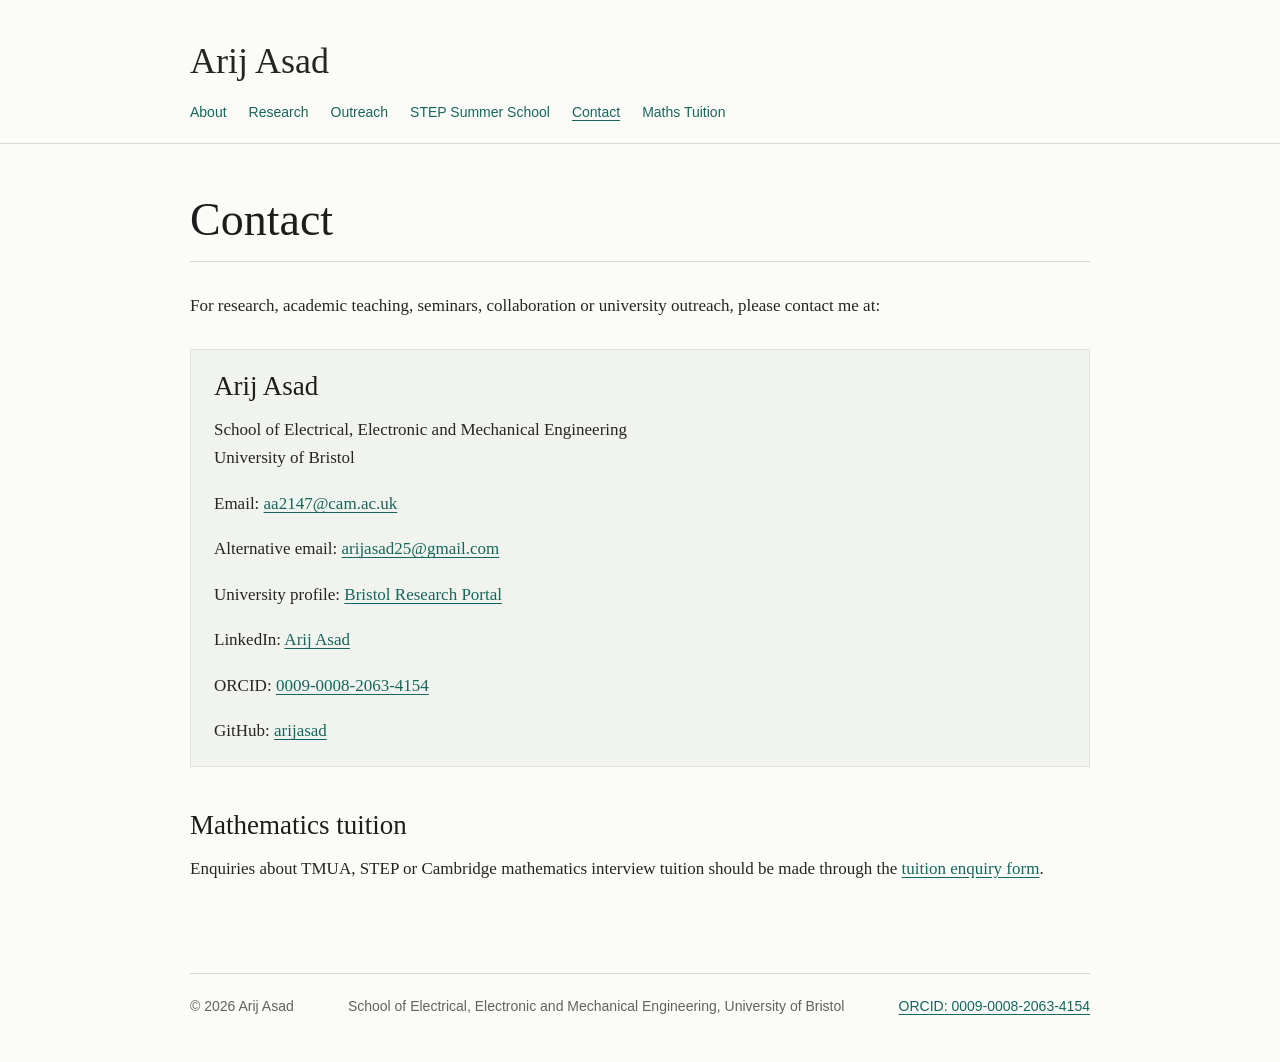
<file: contact/index.html>
<!doctype html>
<html lang="en-GB">
<head>
  <meta charset="utf-8"><meta name="viewport" content="width=device-width, initial-scale=1">
  <title>Contact | Arij Asad</title>
  <meta name="description" content="Contact Arij Asad about fluid dynamics research, academic teaching or mathematics outreach.">
  <link rel="canonical" href="https://www.arijasad.com/contact/">
  <link rel="icon" href="/favicon.ico?v=dd9f0d4a0c" sizes="16x16 32x32 48x48 64x64">
<link rel="icon" href="/plume-favicon-32.png" type="image/png" sizes="32x32">
<link rel="icon" href="/plume-favicon-64.png" type="image/png" sizes="64x64"><link rel="stylesheet" href="/site.css">
  <meta property="og:type" content="website"><meta property="og:site_name" content="Arij Asad"><meta property="og:title" content="Contact | Arij Asad"><meta property="og:description" content="Contact Arij Asad about research, academic teaching or outreach."><meta property="og:url" content="https://www.arijasad.com/contact/"><meta property="og:image" content="https://www.arijasad.com/assets/social-preview.png">
  <meta name="twitter:card" content="summary_large_image"><meta name="twitter:title" content="Contact | Arij Asad"><meta name="twitter:description" content="Contact Arij Asad about research, academic teaching or outreach."><meta name="twitter:image" content="https://www.arijasad.com/assets/social-preview.png">
</head>
<body>
  <a class="skip-link" href="#main-content">Skip to content</a>
  <header class="site-header"><div class="site-width"><a class="site-name" href="/">Arij Asad</a><nav aria-label="Main navigation"><a href="/">About</a><a href="/research/">Research</a><a href="/outreach/">Outreach</a><a href="/she-talks-science-step/">STEP Summer School</a><a href="/contact/" aria-current="page">Contact</a><a href="https://maths.arijasad.com/">Maths Tuition</a></nav></div></header>
  <div class="site-width"><main id="main-content">
    <h1>Contact</h1>
    <p>For research, academic teaching, seminars, collaboration or university outreach, please contact me at:</p>
    <div class="contact-block"><h2>Arij Asad</h2><p>School of Electrical, Electronic and Mechanical Engineering<br>University of Bristol</p><p>Email: <a href="mailto:aa2147@cam.ac.uk">aa2147@cam.ac.uk</a></p><p>Alternative email: <a href="mailto:arijasad25@gmail.com">arijasad25@gmail.com</a></p><p>University profile: <a href="https://research-information.bris.ac.uk/en/persons/arij-asad/" rel="me">Bristol Research Portal</a></p><p>LinkedIn: <a href="https://www.linkedin.com/in/arij-asad-691b4318a/" rel="me">Arij Asad</a></p><p>ORCID: <a href="https://orcid.org/0009-0008-2063-4154" rel="me">0009-0008-2063-4154</a></p><p>GitHub: <a href="https://github.com/arijasad" rel="me">arijasad</a></p></div>
    <h2>Mathematics tuition</h2>
    <p>Enquiries about TMUA, STEP or Cambridge mathematics interview tuition should be made through the <a href="https://maths.arijasad.com/contact.html#enquiry-form">tuition enquiry form</a>.</p>
  </main></div>
  <footer class="site-footer site-width"><p>© 2026 Arij Asad</p><p>School of Electrical, Electronic and Mechanical Engineering, University of Bristol</p><p><a href="https://orcid.org/0009-0008-2063-4154" rel="me">ORCID: 0009-0008-2063-4154</a></p></footer>
</body>
</html>
</file>
<file: site.css>
:root {
  --text: #252525;
  --muted: #626262;
  --link: #17665c;
  --link-dark: #0e4d45;
  --rule: #d9d9d4;
  --background: #fbfbf8;
  --soft: #f1f3ef;
  --serif: Georgia, "Times New Roman", serif;
  --sans: Arial, Helvetica, sans-serif;
}

* { box-sizing: border-box; }
html { scroll-behavior: smooth; }
body {
  margin: 0;
  background: var(--background);
  color: var(--text);
  font-family: var(--serif);
  font-size: 17px;
  line-height: 1.68;
  -webkit-font-smoothing: antialiased;
}

a { color: var(--link); text-underline-offset: 3px; }
a:hover, a:focus-visible { color: var(--link-dark); }
img { display: block; max-width: 100%; height: auto; }

.skip-link {
  position: absolute;
  left: -9999px;
  top: 8px;
  padding: 8px 12px;
  background: white;
  z-index: 10;
}
.skip-link:focus { left: 8px; }

.site-width {
  width: min(900px, calc(100% - 42px));
  margin-inline: auto;
}

.site-header {
  padding: 42px 0 19px;
  border-bottom: 1px solid var(--rule);
}

.site-name {
  color: var(--text);
  font-size: 36px;
  line-height: 1.1;
  text-decoration: none;
}

.site-header nav {
  display: flex;
  flex-wrap: wrap;
  gap: 7px 22px;
  margin-top: 18px;
  font-family: var(--sans);
  font-size: 14px;
}

.site-header nav a { color: var(--link); text-decoration: none; }
.site-header nav a:hover,
.site-header nav a:focus-visible,
.site-header nav a[aria-current="page"] { text-decoration: underline; }

main { padding: 48px 0 72px; }

h1, h2, h3 {
  color: #1d1d1d;
  font-family: var(--serif);
  font-weight: 400;
  line-height: 1.22;
}

h1 {
  margin: 0 0 30px;
  padding-bottom: 13px;
  border-bottom: 1px solid var(--rule);
  font-size: clamp(34px, 5vw, 46px);
}

h2 { margin: 42px 0 13px; font-size: 27px; }
h3 { margin: 29px 0 8px; font-size: 20px; }
p { margin: 0 0 17px; }
ul, ol { margin: 8px 0 22px; padding-left: 25px; }
li { margin-bottom: 7px; }

.intro { color: #343434; font-size: 19px; line-height: 1.65; }

.home-photo { float: right; width: 210px; margin: 2px 0 22px 34px; }
.home-photo img,
.content-image img { border: 1px solid #d3d3ce; padding: 5px; background: white; }

figure { margin: 30px 0; }
figcaption {
  margin-top: 7px;
  color: var(--muted);
  font-family: var(--sans);
  font-size: 14px;
  line-height: 1.5;
}

.content-image { width: min(100%, 650px); }
.content-image.medium { width: min(100%, 560px); }
.content-image.small { width: min(100%, 430px); }

.quick-links {
  display: flex;
  flex-wrap: wrap;
  gap: 8px 20px;
  margin: 26px 0 34px;
  padding: 14px 0;
  border-top: 1px solid var(--rule);
  border-bottom: 1px solid var(--rule);
  font-family: var(--sans);
  font-size: 14px;
}

.interest-list { columns: 2; column-gap: 45px; max-width: 720px; }
.detail-list { margin: 18px 0 28px; }
.detail-list dt {
  float: left;
  clear: left;
  width: 115px;
  color: var(--muted);
  font-family: var(--sans);
  font-size: 13px;
}
.detail-list dd { margin: 0 0 8px 125px; }

.research-note {
  margin: 25px 0;
  padding: 18px 21px;
  border-left: 3px solid var(--link);
  background: var(--soft);
}

.publication-list { padding-left: 23px; }
.publication-list li { margin-bottom: 13px; }
.plain-sections section + section {
  margin-top: 39px;
  padding-top: 1px;
  border-top: 1px solid var(--rule);
}
.programme { margin-bottom: 25px; }
.programme h3 { margin-bottom: 5px; }
.programme p { margin-bottom: 8px; }

.contact-block {
  margin: 28px 0;
  padding: 20px 23px;
  background: var(--soft);
  border: 1px solid #dfe3dc;
}
.contact-block h2 { margin-top: 0; }
.contact-block p:last-child { margin-bottom: 0; }

.site-footer {
  display: flex;
  justify-content: space-between;
  gap: 25px;
  padding: 22px 0 45px;
  border-top: 1px solid var(--rule);
  color: var(--muted);
  font-family: var(--sans);
  font-size: 14px;
  line-height: 1.5;
}
.site-footer p { margin: 0; }

.profile-links {
  display: flex;
  flex-wrap: wrap;
  gap: 8px 22px;
  padding: 0;
  list-style: none;
  font-family: var(--sans);
  font-size: 14px;
}
.profile-links li { margin: 0; }
.home-profile-links { margin: -8px 0 27px; }

@media (max-width: 650px) {
  body { font-size: 16px; }
  .site-width { width: min(100% - 30px, 900px); }
  .site-header { padding-top: 28px; }
  .site-name { font-size: 31px; }
  main { padding-top: 35px; }
  h1 { font-size: 34px; }
  h2 { font-size: 24px; }
  .home-photo { float: none; width: min(230px, 70%); margin: 0 0 27px; }
  .interest-list { columns: 1; }
  .detail-list dt { float: none; width: auto; margin-bottom: 1px; }
  .detail-list dd { margin-left: 0; margin-bottom: 12px; }
  .site-footer { display: block; }
  .site-footer p + p { margin-top: 7px; }
}
</file>
